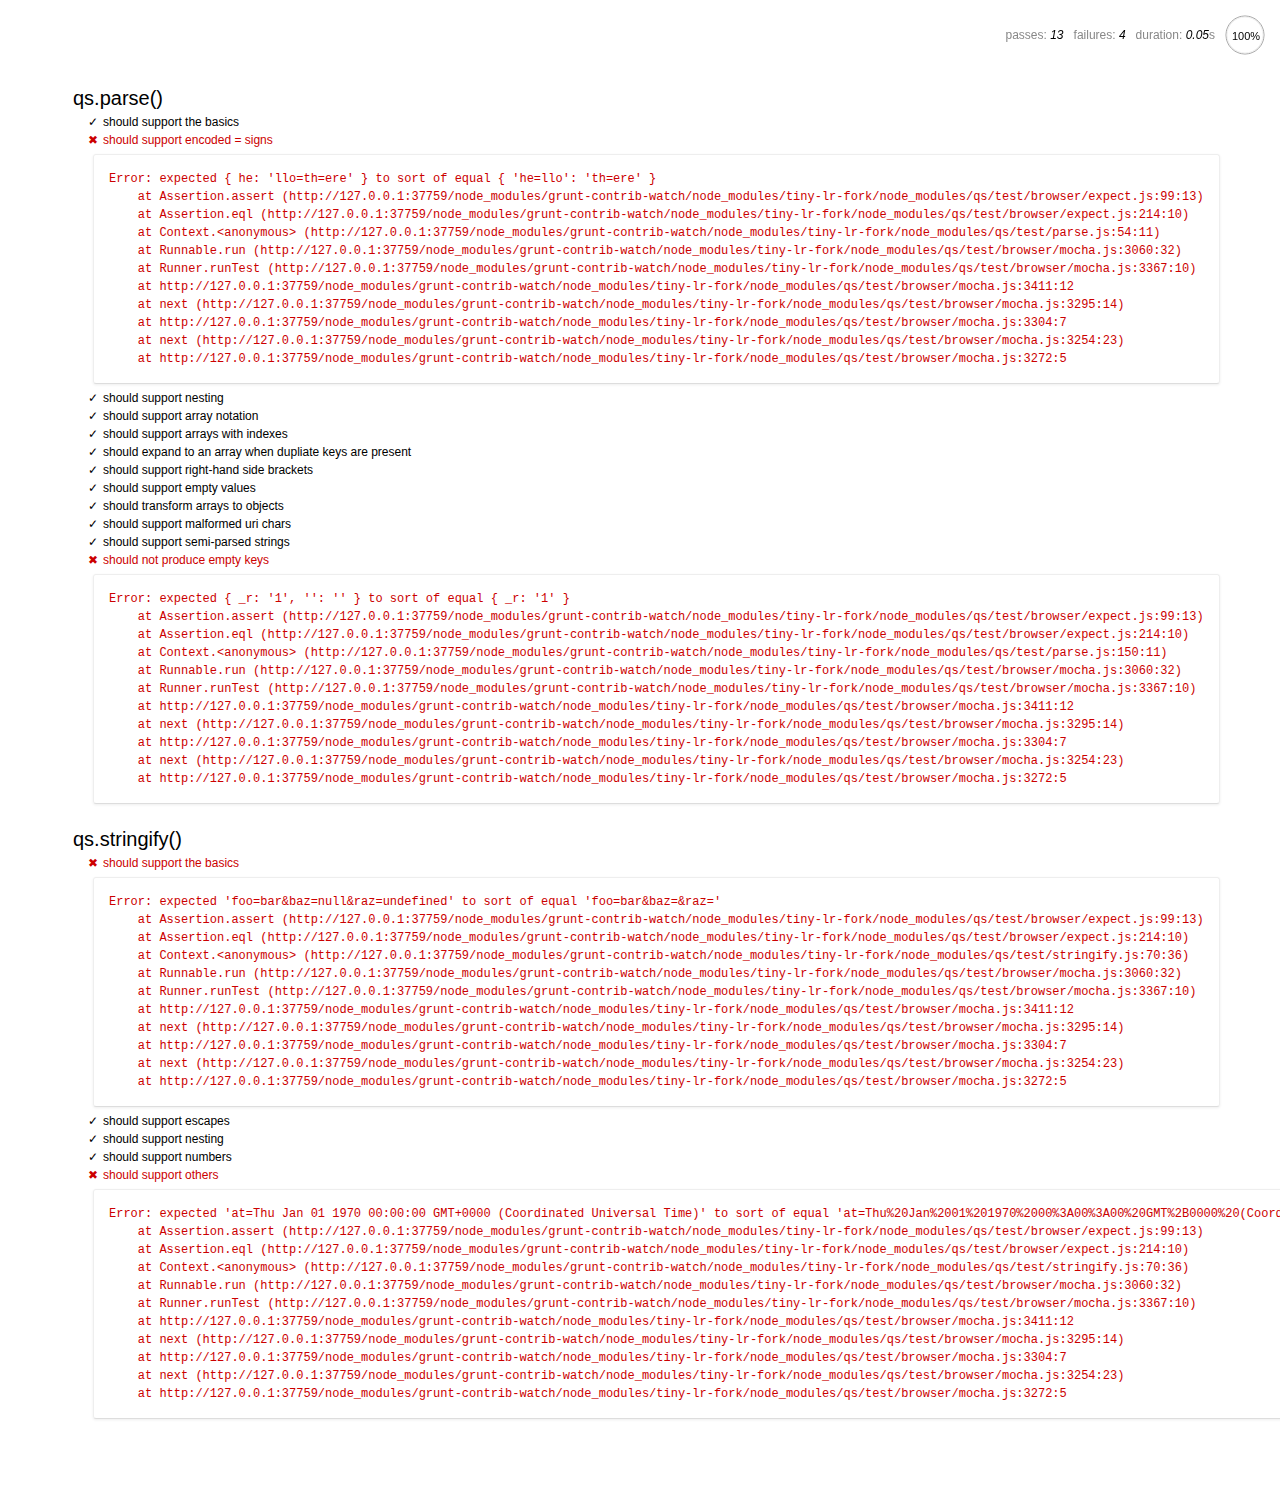
<file: node_modules/grunt-contrib-watch/node_modules/tiny-lr-fork/node_modules/qs/test/browser/index.html>
<html>
  <head>
    <title>Mocha</title>
    <meta http-equiv="Content-Type" content="text/html; charset=UTF-8">
    <link rel="stylesheet" href="mocha.css" />
    <script src="jquery.js" type="text/javascript"></script>
    <script src="expect.js"></script>
    <script src="mocha.js"></script>
    <script>mocha.setup('bdd')</script>
    <script src="qs.js"></script>
    <script src="../parse.js"></script>
    <script src="../stringify.js"></script>
    <script>onload = mocha.run;</script>
  </head>
  <body>
    <div id="mocha"></div>
  </body>
</html>
</file>
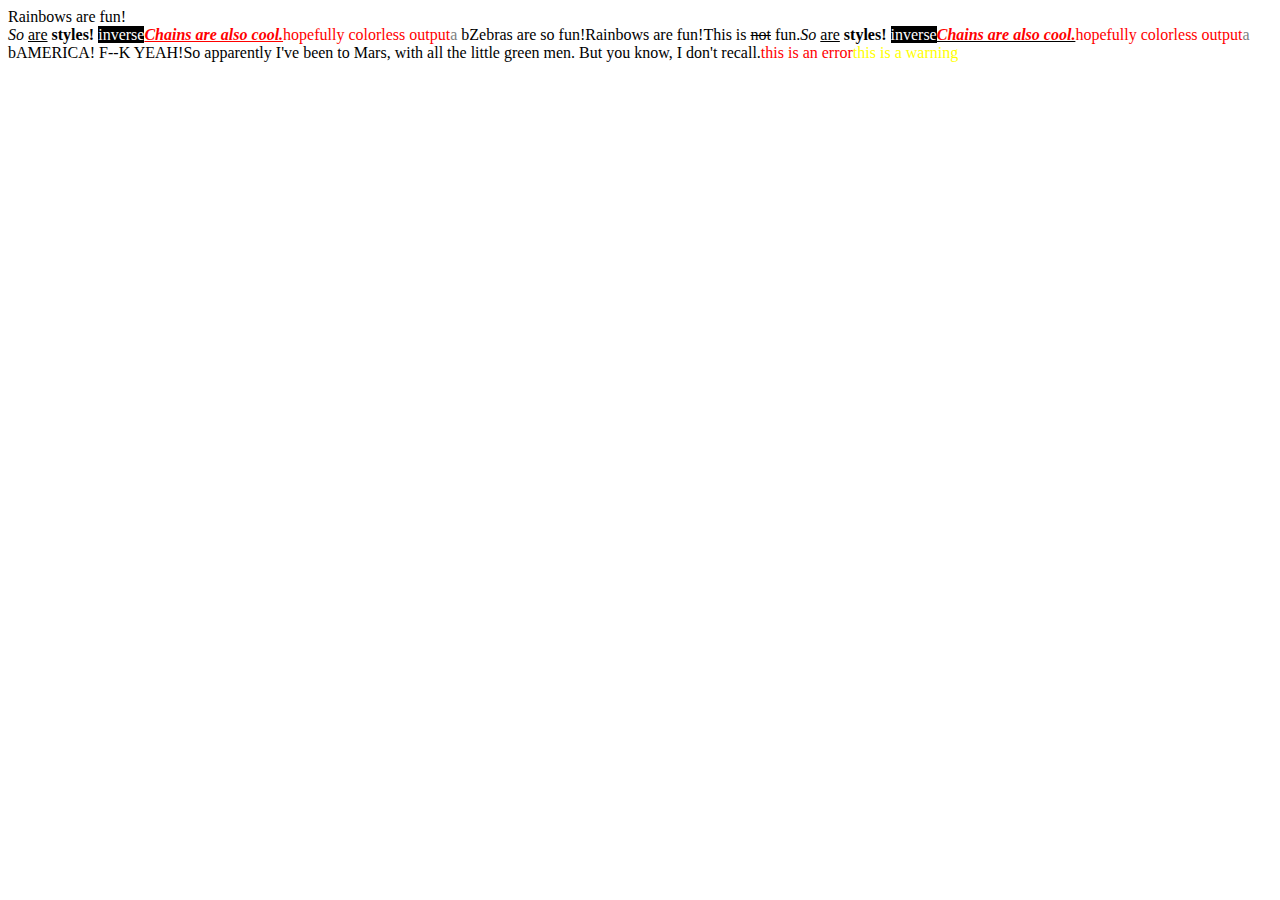
<file: node_modules/grunt/node_modules/colors/example.html>
<!DOCTYPE HTML>
<html lang="en-us">
  <head>
    <meta http-equiv="Content-type" content="text/html; charset=utf-8">
    <title>Colors Example</title>
    <script src="colors.js"></script>
  </head>
  <body>
    <script>

    var test = colors.red("hopefully colorless output");

    document.write('Rainbows are fun!'.rainbow + '<br/>');
    document.write('So '.italic + 'are'.underline + ' styles! '.bold + 'inverse'.inverse); // styles not widely supported
    document.write('Chains are also cool.'.bold.italic.underline.red); // styles not widely supported
    //document.write('zalgo time!'.zalgo);
    document.write(test.stripColors);
    document.write("a".grey + " b".black);

    document.write("Zebras are so fun!".zebra);

    document.write(colors.rainbow('Rainbows are fun!'));
    document.write("This is " + "not".strikethrough + " fun.");

    document.write(colors.italic('So ') + colors.underline('are') + colors.bold(' styles! ') + colors.inverse('inverse')); // styles not widely supported
    document.write(colors.bold(colors.italic(colors.underline(colors.red('Chains are also cool.'))))); // styles not widely supported
    //document.write(colors.zalgo('zalgo time!'));
    document.write(colors.stripColors(test));
    document.write(colors.grey("a") + colors.black(" b"));

    colors.addSequencer("america", function(letter, i, exploded) {
      if(letter === " ") return letter;
      switch(i%3) {
        case 0: return letter.red;
        case 1: return letter.white;
        case 2: return letter.blue;
      }
    });

    colors.addSequencer("random", (function() {
      var available = ['bold', 'underline', 'italic', 'inverse', 'grey', 'yellow', 'red', 'green', 'blue', 'white', 'cyan', 'magenta'];

      return function(letter, i, exploded) {
        return letter === " " ? letter : letter[available[Math.round(Math.random() * (available.length - 1))]];
      };
    })());

    document.write("AMERICA! F--K YEAH!".america);
    document.write("So apparently I've been to Mars, with all the little green men. But you know, I don't recall.".random);

    //
    // Custom themes
    //

    colors.setTheme({
      silly: 'rainbow',
      input: 'grey',
      verbose: 'cyan',
      prompt: 'grey',
      info: 'green',
      data: 'grey',
      help: 'cyan',
      warn: 'yellow',
      debug: 'blue',
      error: 'red'
    });

    // outputs red text
    document.write("this is an error".error);

    // outputs yellow text
    document.write("this is a warning".warn);

    </script>
  </body>
</html>
</file>
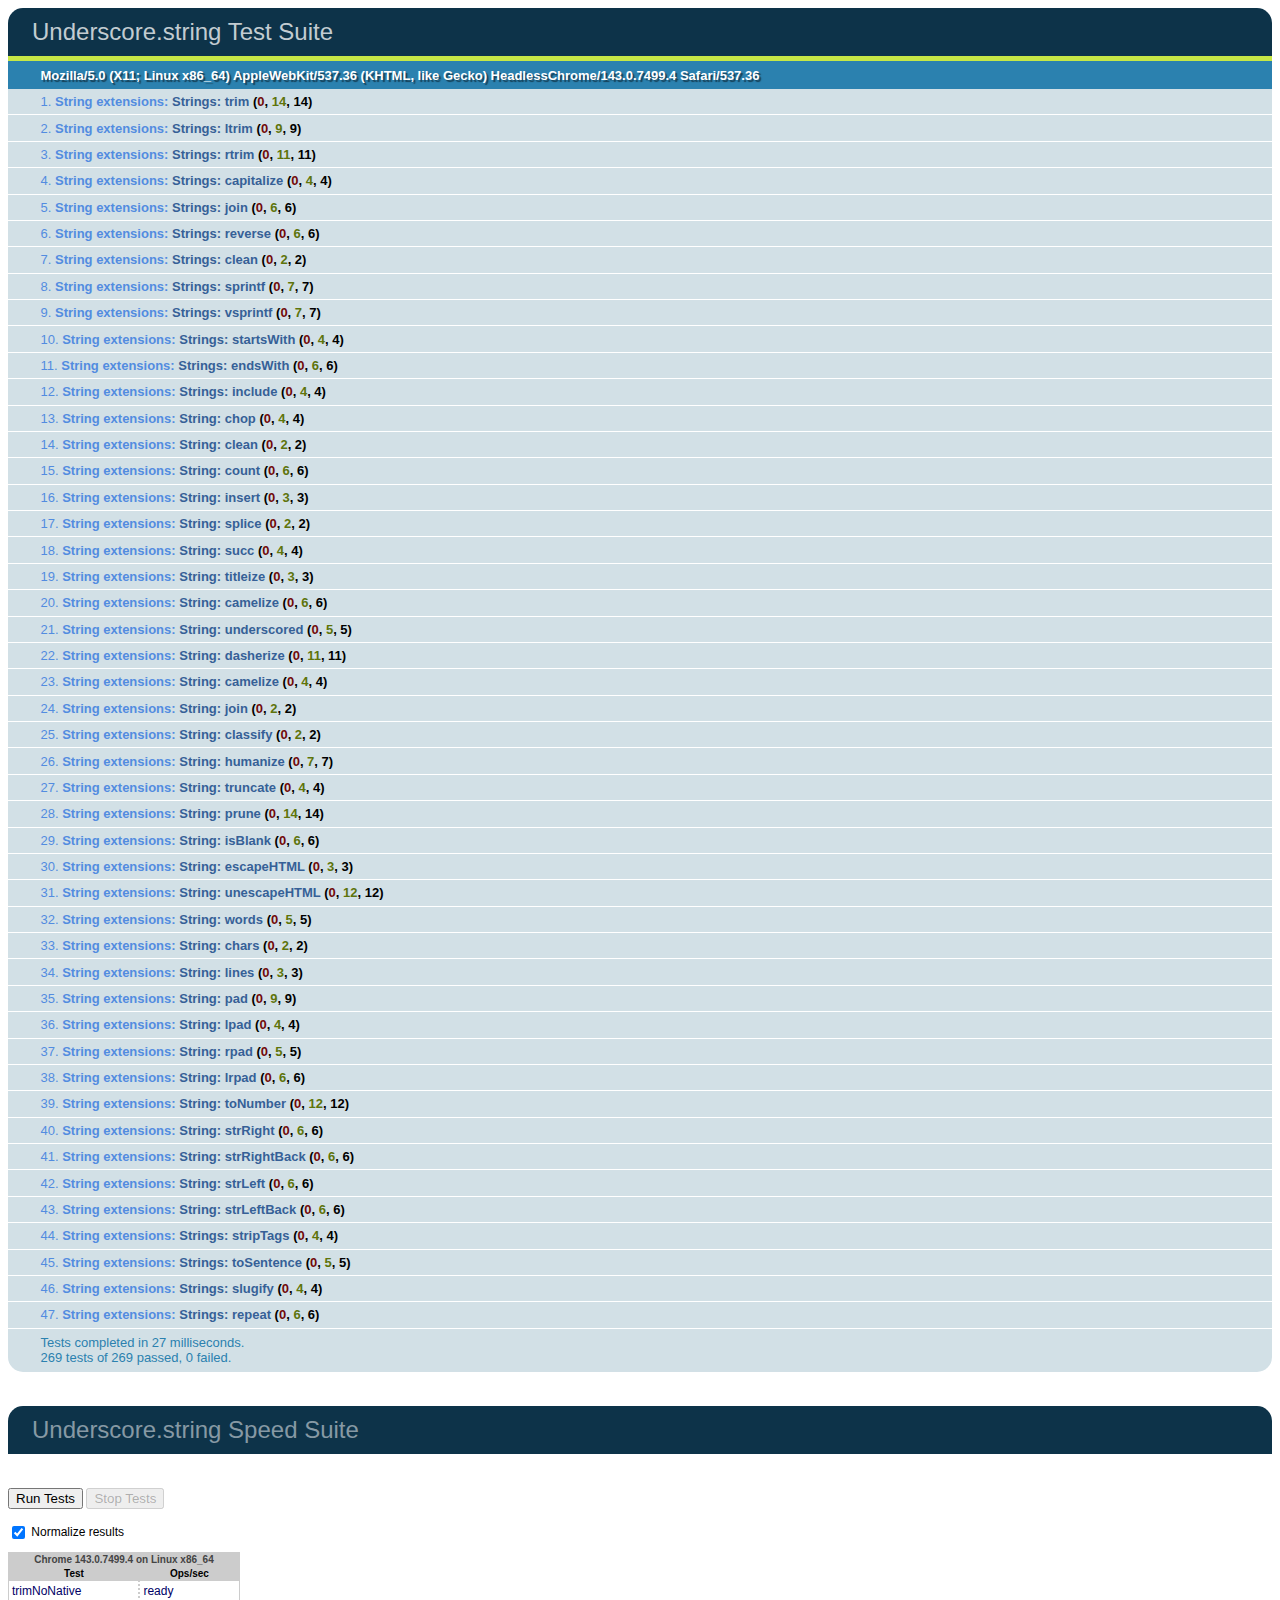
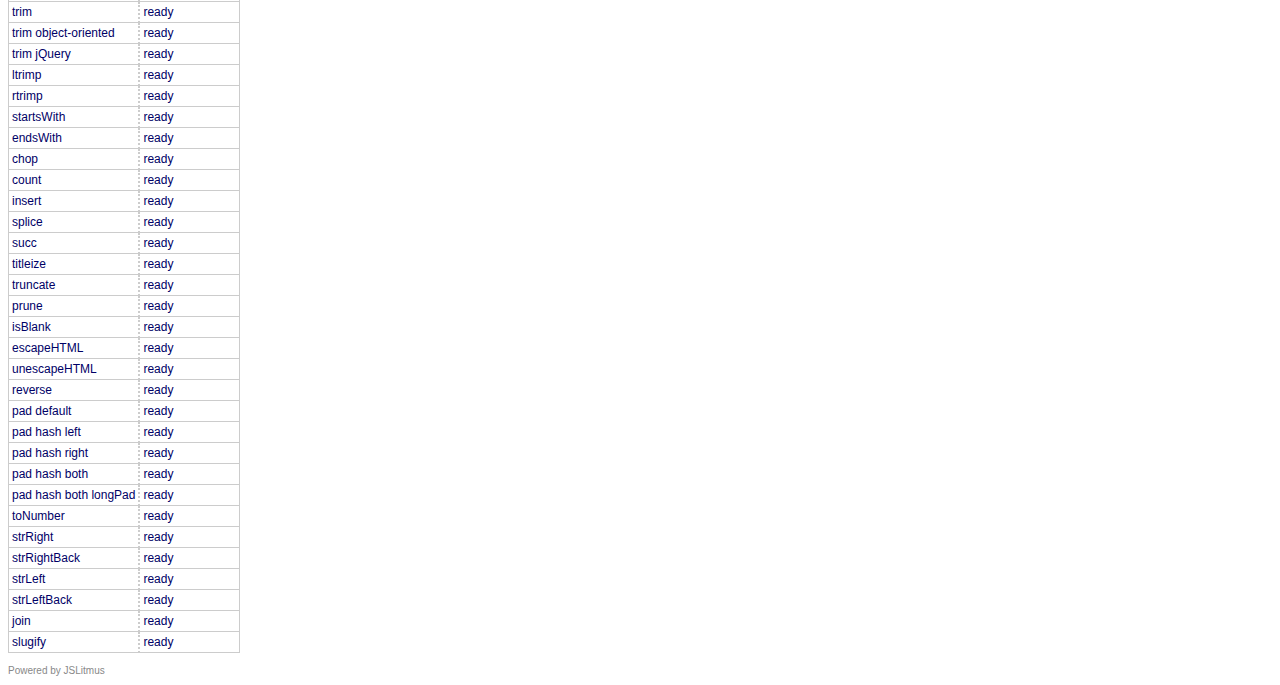
<file: node_modules/grunt/node_modules/underscore.string/test/test.html>
<!DOCTYPE HTML>
<html>
<head>
  <meta charset="utf-8">
  <title>Underscore.strings Test Suite</title>
  <link rel="stylesheet" href="test_underscore/vendor/qunit.css" type="text/css" media="screen" />
  <script type="text/javascript" src="test_underscore/vendor/jquery.js"></script>
  <script type="text/javascript" src="test_underscore/vendor/qunit.js"></script>
  <script type="text/javascript" src="test_underscore/vendor/jslitmus.js"></script>
  <script type="text/javascript" src="underscore.js"></script>
  <script type="text/javascript" src="../lib/underscore.string.js"></script>
  <script type="text/javascript" src="strings.js"></script>
  <script type="text/javascript" src="speed.js"></script>
</head>
<body>
  <h1 id="qunit-header">Underscore.string Test Suite</h1>
  <h2 id="qunit-banner"></h2>
  <h2 id="qunit-userAgent"></h2>
  <ol id="qunit-tests"></ol>
  <br />
  <h1 class="qunit-header">Underscore.string Speed Suite</h1>
  <!-- <h2 class="qunit-userAgent">
    A representative sample of the functions are benchmarked here, to provide
    a sense of how fast they might run in different browsers.
    Each iteration runs on an array of 1000 elements.<br /><br />
    For example, the 'intersect' test measures the number of times you can
    find the intersection of two thousand-element arrays in one second.
  </h2> -->
  <br />
</body>
</html>
</file>
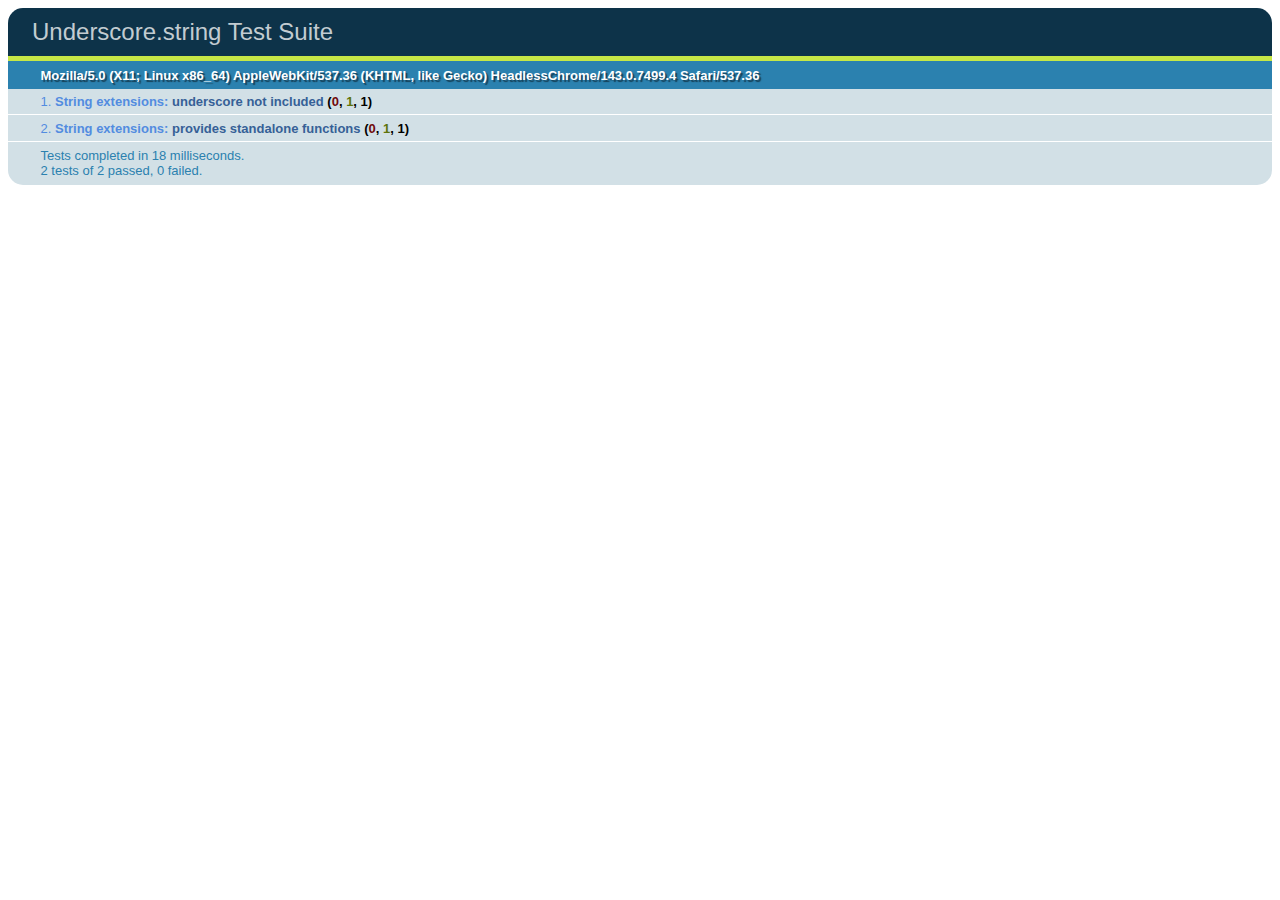
<file: node_modules/grunt/node_modules/underscore.string/test/test_standalone.html>
<!DOCTYPE HTML>
<html>
<head>
  <title>Underscore.strings Test Suite</title>
  <link rel="stylesheet" href="test_underscore/vendor/qunit.css" type="text/css" media="screen" />
  <script type="text/javascript" src="test_underscore/vendor/jquery.js"></script>
  <script type="text/javascript" src="test_underscore/vendor/qunit.js"></script>
  <script type="text/javascript" src="../lib/underscore.string.js"></script>
  <script type="text/javascript" src="strings_standalone.js"></script>

</head>
<body>
  <h1 id="qunit-header">Underscore.string Test Suite</h1>
  <h2 id="qunit-banner"></h2>
  <h2 id="qunit-userAgent"></h2>
  <ol id="qunit-tests"></ol>
</body>
</html>
</file>
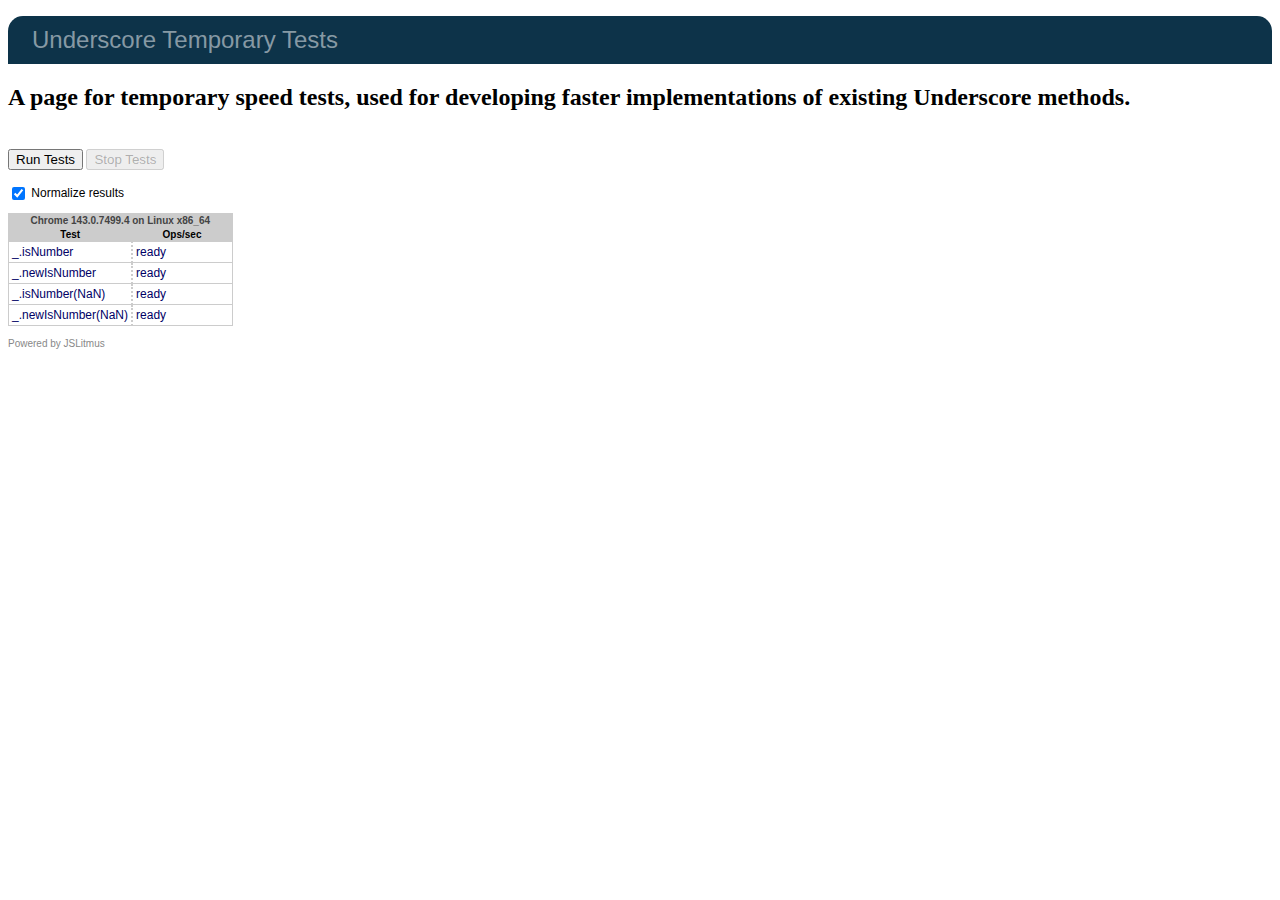
<file: node_modules/grunt/node_modules/underscore.string/test/test_underscore/temp_tests.html>
<!DOCTYPE HTML>
<html>
<head>
  <title>Underscore Temporary Tests</title>
  <link rel="stylesheet" href="vendor/qunit.css" type="text/css" media="screen" />
  <script type="text/javascript" src="vendor/jquery.js"></script>
  <script type="text/javascript" src="vendor/jslitmus.js"></script>
  <script type="text/javascript" src="../underscore.js"></script>
  <script type="text/javascript" src="temp.js"></script>
</head>
<body>
  <h1 class="qunit-header">Underscore Temporary Tests</h1>
  <h2 class="qunit-userAgent">
    A page for temporary speed tests, used for developing faster implementations
    of existing Underscore methods.
  </h2>
  <br />
</body>
</html>
</file>
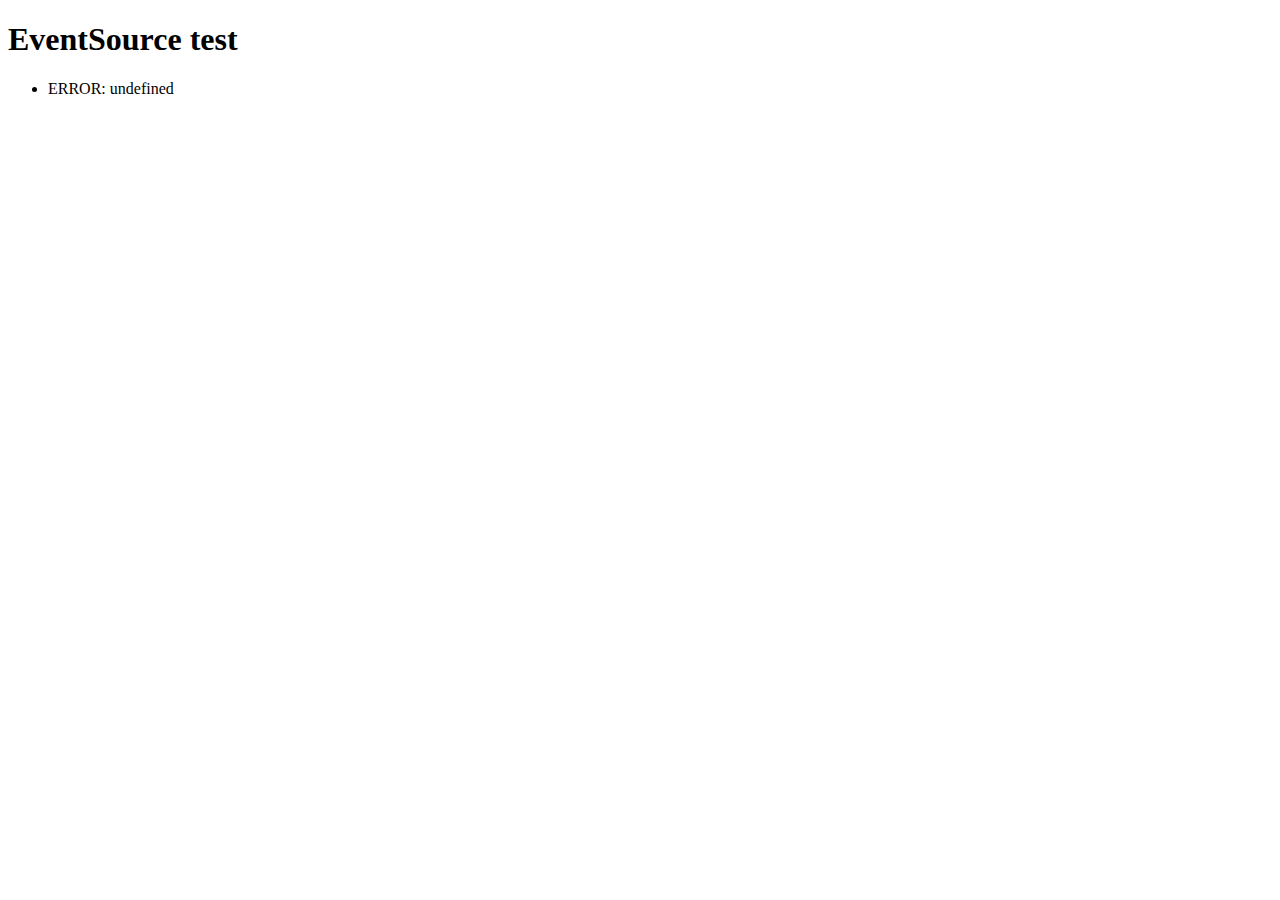
<file: node_modules/grunt-contrib-watch/node_modules/tiny-lr-fork/node_modules/faye-websocket/examples/sse.html>
<!doctype html>
<html>
  <head>
    <meta http-equiv="Content-type" content="text/html; charset=utf-8">
    <title>EventSource test</title>
  </head>
  <body>

    <h1>EventSource test</h1>
    <ul></ul>

    <script type="text/javascript">
      var logger = document.getElementsByTagName('ul')[0],
          socket = new EventSource('/');

      var log = function(text) {
        logger.innerHTML += '<li>' + text + '</li>';
      };

      socket.onopen = function() {
        log('OPEN');
      };

      socket.onmessage = function(event) {
        log('MESSAGE: ' + event.data);
      };

      socket.addEventListener('update', function(event) {
        log('UPDATE(' + event.lastEventId + '): ' + event.data);
      });

      socket.onerror = function(event) {
        log('ERROR: ' + event.message);
      };
    </script>

  </body>
</html>
</file>
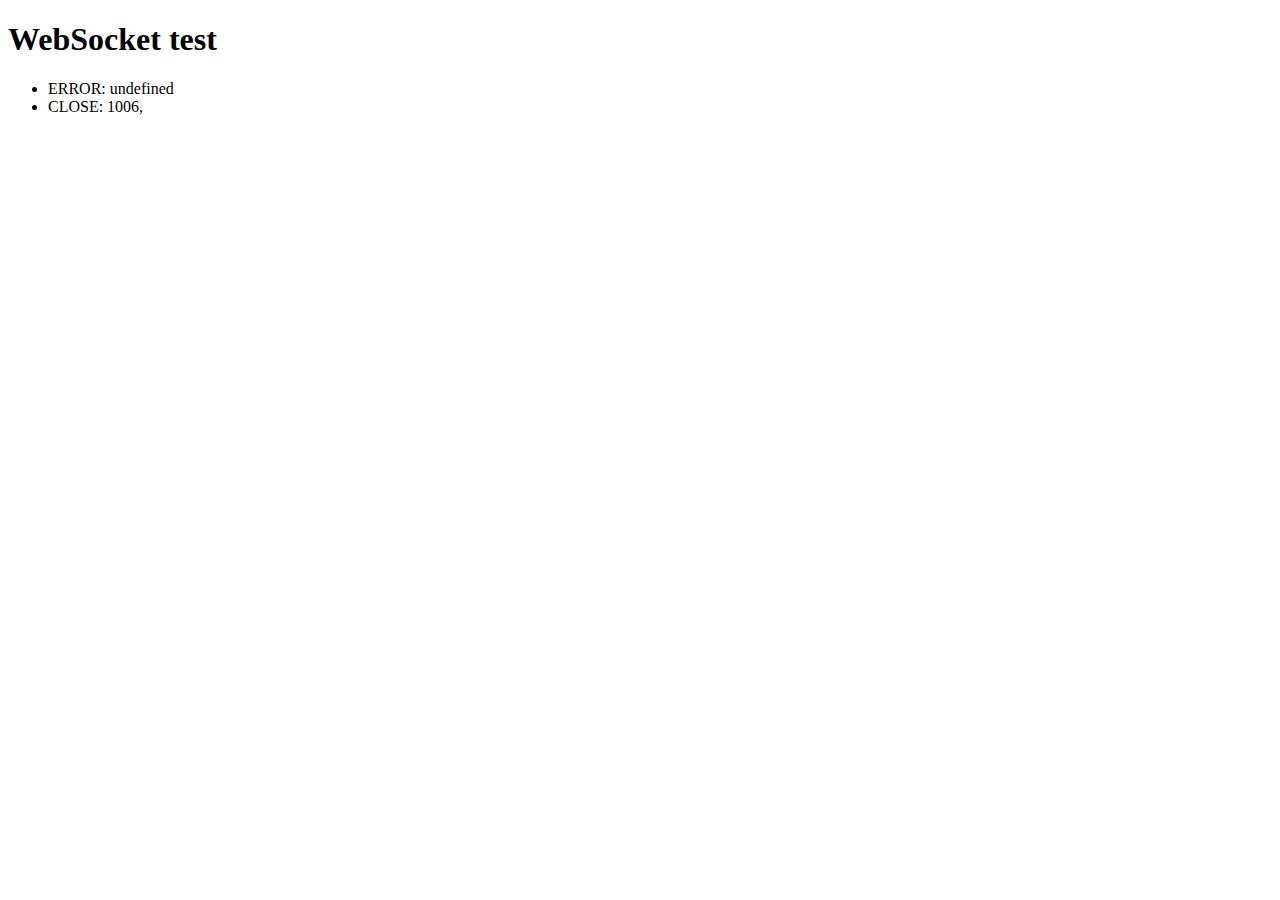
<file: node_modules/grunt-contrib-watch/node_modules/tiny-lr-fork/node_modules/faye-websocket/examples/ws.html>
<!doctype html>
<html>
  <head>
    <meta http-equiv="Content-type" content="text/html; charset=utf-8">
    <title>WebSocket test</title>
  </head>
  <body>

    <h1>WebSocket test</h1>
    <ul></ul>

    <script type="text/javascript">
      var logger = document.getElementsByTagName('ul')[0],
          Socket = window.MozWebSocket || window.WebSocket,
          protos = ['foo', 'bar', 'xmpp'],
          socket = new Socket('ws://' + location.hostname + ':' + location.port + '/', protos),
          index  = 0;

      var log = function(text) {
        logger.innerHTML += '<li>' + text + '</li>';
      };

      socket.addEventListener('open', function() {
        log('OPEN: ' + socket.protocol);
        socket.send('Hello, world');
      });

      socket.onerror = function(event) {
        log('ERROR: ' + event.message);
      };

      socket.onmessage = function(event) {
        log('MESSAGE: ' + event.data);
        setTimeout(function() { socket.send(++index + ' ' + event.data) }, 2000);
      };

      socket.onclose = function(event) {
        log('CLOSE: ' + event.code + ', ' + event.reason);
      };
    </script>

  </body>
</html>
</file>
<file: node_modules/grunt-contrib-watch/node_modules/tiny-lr-fork/node_modules/qs/test/browser/mocha.css>
body {
  font: 20px/1.5 "Helvetica Neue", Helvetica, Arial, sans-serif;
  padding: 60px 50px;
}

#mocha h1, h2 {
  margin: 0;
}

#mocha h1 {
  margin-top: 15px;
  font-size: 1em;
  font-weight: 200;
}

#mocha .suite .suite h1 {
  margin-top: 0;
  font-size: .8em;
}

#mocha h2 {
  font-size: 12px;
  font-weight: normal;
  cursor: pointer;
}

#mocha .suite {
  margin-left: 15px;
}

#mocha .test {
  margin-left: 15px;
}

#mocha .test:hover h2::after {
  position: relative;
  top: 0;
  right: -10px;
  content: '(view source)';
  font-size: 12px;
  font-family: arial;
  color: #888;
}

#mocha .test.pending:hover h2::after {
  content: '(pending)';
  font-family: arial;
}

#mocha .test.pass.medium .duration {
  background: #C09853;
}

#mocha .test.pass.slow .duration {
  background: #B94A48;
}

#mocha .test.pass::before {
  content: '✓';
  font-size: 12px;
  display: block;
  float: left;
  margin-right: 5px;
}

#mocha .test.pass .duration {
  font-size: 9px;
  margin-left: 5px;
  padding: 2px 5px;
  color: white;
  -webkit-box-shadow: inset 0 1px 1px rgba(0,0,0,.2);
  -moz-box-shadow: inset 0 1px 1px rgba(0,0,0,.2);
  box-shadow: inset 0 1px 1px rgba(0,0,0,.2);
  -webkit-border-radius: 5px;
  -moz-border-radius: 5px;
  -ms-border-radius: 5px;
  -o-border-radius: 5px;
  border-radius: 5px;
}

#mocha .test.pass.fast .duration {
  display: none;
}

#mocha .test.pending {
  color: #0b97c4;
}

#mocha .test.pending::before {
  content: '◦';
  color: #0b97c4;
}

#mocha .test.fail {
  color: #c00;
}

#mocha .test.fail pre {
  color: black;
}

#mocha .test.fail::before {
  content: '✖';
  font-size: 12px;
  display: block;
  float: left;
  margin-right: 5px;
  color: #c00;
}

#mocha .test pre.error {
  color: #c00;
}

#mocha .test pre {
  display: inline-block;
  font: 12px/1.5 monaco, monospace;
  margin: 5px;
  padding: 15px;
  border: 1px solid #eee;
  border-bottom-color: #ddd;
  -webkit-border-radius: 3px;
  -webkit-box-shadow: 0 1px 3px #eee;
}

#error {
  color: #c00;
  font-size: 1.5  em;
  font-weight: 100;
  letter-spacing: 1px;
}

#stats {
  position: fixed;
  top: 15px;
  right: 10px;
  font-size: 12px;
  margin: 0;
  color: #888;
}

#stats .progress {
  float: right;
  padding-top: 0;
}

#stats em {
  color: black;
}

#stats li {
  display: inline-block;
  margin: 0 5px;
  list-style: none;
  padding-top: 11px;
}

code .comment { color: #ddd }
code .init { color: #2F6FAD }
code .string { color: #5890AD }
code .keyword { color: #8A6343 }
code .number { color: #2F6FAD }
</file>
<file: node_modules/grunt/node_modules/underscore.string/test/test_underscore/vendor/qunit.css>
/** Font Family and Sizes */

#qunit-tests, #qunit-header, .qunit-header, #qunit-banner, #qunit-testrunner-toolbar, #qunit-userAgent, #qunit-testresult {
	font-family: "Helvetica Neue Light", "HelveticaNeue-Light", "Helvetica Neue", Calibri, Helvetica, Arial;
}

#qunit-testrunner-toolbar, #qunit-userAgent, #qunit-testresult, #qunit-tests li { font-size: small; }
#qunit-tests { font-size: smaller; }


/** Resets */

#qunit-tests, #qunit-tests ol, #qunit-header, #qunit-banner, #qunit-userAgent, #qunit-testresult {
	margin: 0;
	padding: 0;
}


/** Header */

#qunit-header, .qunit-header {
	padding: 0.5em 0 0.5em 1em;

	color: #8699a4;
	background-color: #0d3349;

	font-size: 1.5em;
	line-height: 1em;
	font-weight: normal;

	border-radius: 15px 15px 0 0;
	-moz-border-radius: 15px 15px 0 0;
	-webkit-border-top-right-radius: 15px;
	-webkit-border-top-left-radius: 15px;
}

#qunit-header a {
	text-decoration: none;
	color: #c2ccd1;
}

#qunit-header a:hover,
#qunit-header a:focus {
	color: #fff;
}

#qunit-banner {
	height: 5px;
}

#qunit-testrunner-toolbar {
	padding: 0em 0 0.5em 2em;
}

#qunit-userAgent {
	padding: 0.5em 0 0.5em 2.5em;
	background-color: #2b81af;
	color: #fff;
	text-shadow: rgba(0, 0, 0, 0.5) 2px 2px 1px;
}


/** Tests: Pass/Fail */

#qunit-tests {
	list-style-position: inside;
}

#qunit-tests li {
	padding: 0.4em 0.5em 0.4em 2.5em;
	border-bottom: 1px solid #fff;
	list-style-position: inside;
}

#qunit-tests li strong {
	cursor: pointer;
}

#qunit-tests ol {
	margin-top: 0.5em;
	padding: 0.5em;

	background-color: #fff;

	border-radius: 15px;
	-moz-border-radius: 15px;
	-webkit-border-radius: 15px;

	box-shadow: inset 0px 2px 13px #999;
	-moz-box-shadow: inset 0px 2px 13px #999;
	-webkit-box-shadow: inset 0px 2px 13px #999;
}

#qunit-tests table {
	border-collapse: collapse;
	margin-top: .2em;
}

#qunit-tests th {
	text-align: right;
	vertical-align: top;
	padding: 0 .5em 0 0;
}

#qunit-tests td {
	vertical-align: top;
}

#qunit-tests pre {
	margin: 0;
	white-space: pre-wrap;
	word-wrap: break-word;
}

#qunit-tests del {
	background-color: #e0f2be;
	color: #374e0c;
	text-decoration: none;
}

#qunit-tests ins {
	background-color: #ffcaca;
	color: #500;
	text-decoration: none;
}

/*** Test Counts */

#qunit-tests b.counts                       { color: black; }
#qunit-tests b.passed                       { color: #5E740B; }
#qunit-tests b.failed                       { color: #710909; }

#qunit-tests li li {
	margin: 0.5em;
	padding: 0.4em 0.5em 0.4em 0.5em;
	background-color: #fff;
	border-bottom: none;
	list-style-position: inside;
}

/*** Passing Styles */

#qunit-tests li li.pass {
	color: #5E740B;
	background-color: #fff;
	border-left: 26px solid #C6E746;
}

#qunit-tests .pass                          { color: #528CE0; background-color: #D2E0E6; }
#qunit-tests .pass .test-name               { color: #366097; }

#qunit-tests .pass .test-actual,
#qunit-tests .pass .test-expected           { color: #999999; }

#qunit-banner.qunit-pass                    { background-color: #C6E746; }

/*** Failing Styles */

#qunit-tests li li.fail {
	color: #710909;
	background-color: #fff;
	border-left: 26px solid #EE5757;
}

#qunit-tests .fail                          { color: #000000; background-color: #EE5757; }
#qunit-tests .fail .test-name,
#qunit-tests .fail .module-name             { color: #000000; }

#qunit-tests .fail .test-actual             { color: #EE5757; }
#qunit-tests .fail .test-expected           { color: green;   }

#qunit-banner.qunit-fail,
#qunit-testrunner-toolbar                   { background-color: #EE5757; }


/** Footer */

#qunit-testresult {
	padding: 0.5em 0.5em 0.5em 2.5em;

	color: #2b81af;
	background-color: #D2E0E6;

	border-radius: 0 0 15px 15px;
	-moz-border-radius: 0 0 15px 15px;
	-webkit-border-bottom-right-radius: 15px;
	-webkit-border-bottom-left-radius: 15px;
}

/** Fixture */

#qunit-fixture {
	position: absolute;
	top: -10000px;
	left: -10000px;
}
</file>
